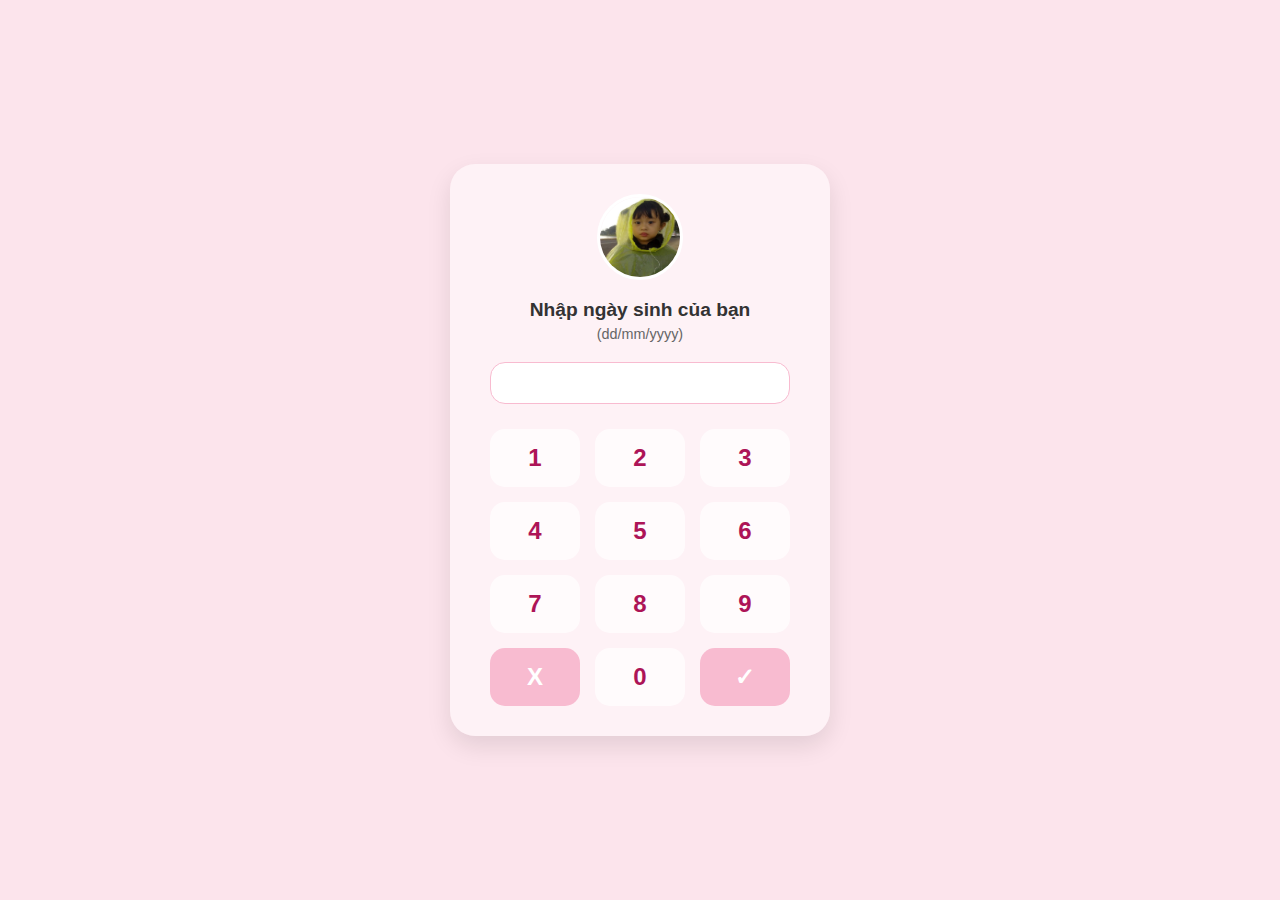
<file: index.html>
<!DOCTYPE html>
<html lang="vi">
<head>
    <meta charset="UTF-8">
    <meta name="viewport" content="width=device-width, initial-scale=1.0">
    <title>Món Quà Đặc Biệt Dành Cho quỳnh</title>
    <link rel="stylesheet" href="style.css">
    <link rel="icon" href="quynhdthw9.jpg" type="image/x-icon">
</head>
<body>

    <!-- MÀN HÌNH 1: ĐĂNG NHẬP -->
    <div id="login-screen" class="screen active">
        <!-- (Nội dung màn hình đăng nhập giữ nguyên) -->
        <div class="login-box">
            <img src="quynhdthw9.jpg" alt="Avatar" class="avatar">
            <h2>Nhập ngày sinh của bạn</h2>
            <p class="sub-text">(dd/mm/yyyy)</p>
            <div id="password-display" class="password-display"></div>
            <div class="keypad">
                <button class="key">1</button><button class="key">2</button><button class="key">3</button>
                <button class="key">4</button><button class="key">5</button><button class="key">6</button>
                <button class="key">7</button><button class="key">8</button><button class="key">9</button>
                <button class="key action-key" id="clear-key">X</button>
                <button class="key">0</button>
                <button class="key action-key" id="enter-key">✓</button>
            </div>
        </div>
    </div>

    <!-- MÀN HÌNH 2: BÁNH KEM VẼ BẰNG CSS -->
    <div id="cake-screen" class="screen">
        <div class="cake-wrapper">
            <!-- Phần bánh kem vẽ bằng div -->
            <div class="css-cake">
                <div class="plate"></div>
                <div class="layer layer-bottom"></div>
                <div class="layer layer-middle"></div>
                <div class="layer layer-top"></div>
                <div class="icing"></div>
                <div class="drips">
                    <div class="drip"></div><div class="drip"></div><div class="drip"></div><div class="drip"></div><div class="drip"></div>
                </div>
                <div class="candles">
                    <div class="flame" id="flame1"></div>
                    <div class="flame" id="flame2"></div>
                    <div class="flame" id="flame3"></div>
                </div>
            </div>

            <!-- Hướng dẫn và khu vực mic -->
            <p id="instruction-text">Nhấn vào mic để bắt đầu thổi nến!</p>
            <div id="blow-area" class="blow-area">
                <span class="blow-icon">🎤</span>
                <div class="mic-level"><div id="mic-level-bar" class="mic-level-bar"></div></div>
            </div>

            <!-- NÚT MỚI ĐỂ XEM LỜI CHÚC (Ẩn lúc đầu) -->
            <button id="show-wishes-button" class="show-wishes-btn hidden">Xem lời chúc nè!</button>
        </div>
    </div>

   <!-- MÀN HÌNH 3: ẢNH BAY VÀ LỜI CHÚC -->
<div id="gallery-screen" class="screen">
    <!-- Lớp nền chứa các ảnh bay liên tục -->
    <div class="flying-photos-bg"></div>

    <!-- Lời chúc hiện ra ở giữa -->
    <div class="wishes-overlay">
        <div class="wishes">
            <h1>Chúc mừng sinh nhật Quỳnh!</h1>
            <p>Chúc em Quỳnh tuổi mới luôn xinh đẹp, rạng rỡ, vui vẻ và gặt hái được thật nhiều thành công trong cuộc sống nhé! ❤️</p>
        </div>
    </div>
</div>
<!-- Dán vào cuối file HTML, ngay trước thẻ </body> -->
<div class="hearts-container"></div>
<audio id="birthdayMusic" loop>
    <source src="https://birthday-cake-mu.vercel.app/assets/hbd2.mp3" type="audio/mpeg">
</audio>
    <script src="script.js"></script>
</body>
</html>
</file>
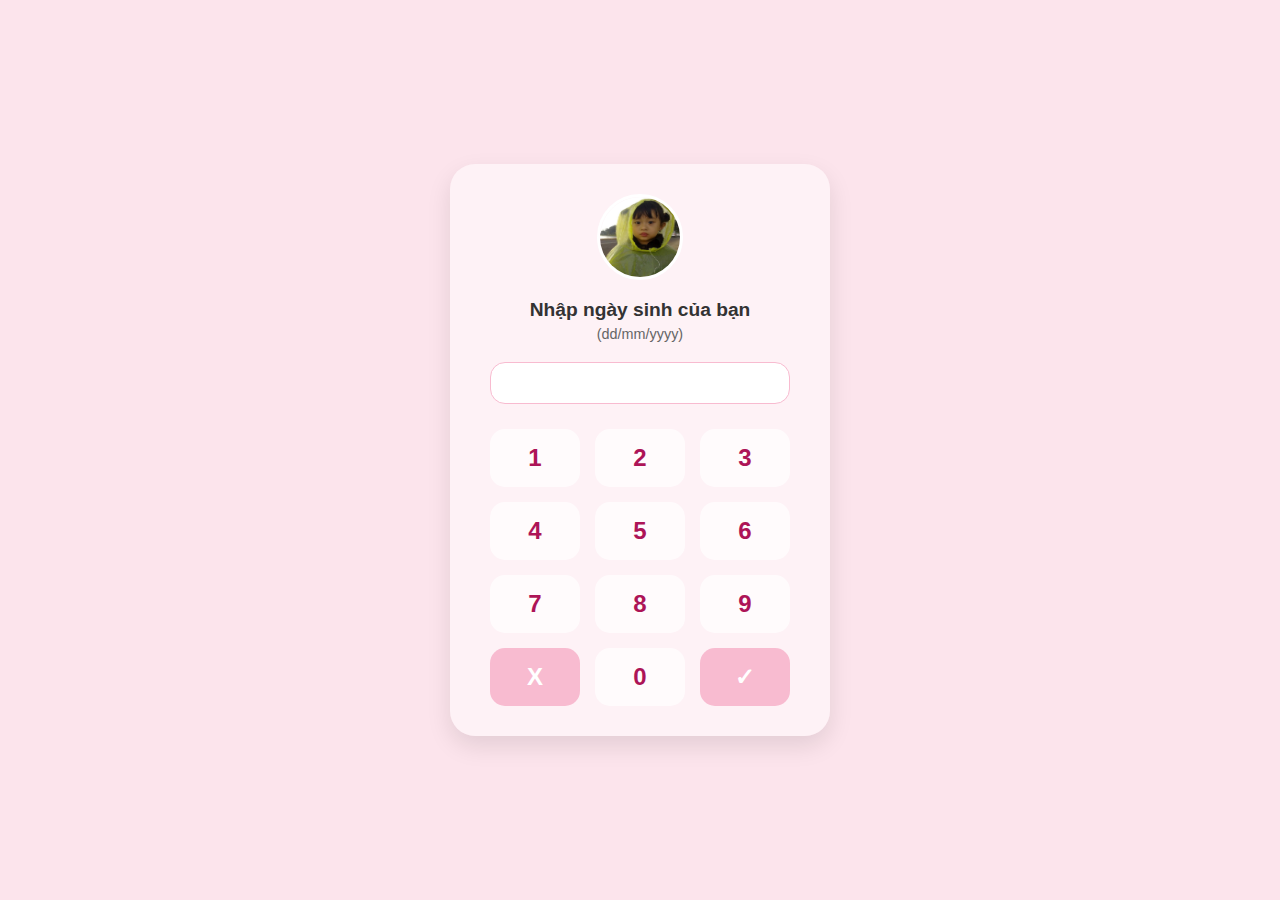
<file: quynh-dthw.html>
<!DOCTYPE html>
<html lang="vi">
<head>
    <meta charset="UTF-8">
    <meta name="viewport" content="width=device-width, initial-scale=1.0">
    <title>Món Quà Đặc Biệt Dành Cho quỳnh</title>
    <link rel="stylesheet" href="style.css">
    <link rel="icon" href="quynhdthw9.jpg" type="image/x-icon">
</head>
<body>

    <!-- MÀN HÌNH 1: ĐĂNG NHẬP -->
    <div id="login-screen" class="screen active">
        <!-- (Nội dung màn hình đăng nhập giữ nguyên) -->
        <div class="login-box">
            <img src="quynhdthw9.jpg" alt="Avatar" class="avatar">
            <h2>Nhập ngày sinh của bạn</h2>
            <p class="sub-text">(dd/mm/yyyy)</p>
            <div id="password-display" class="password-display"></div>
            <div class="keypad">
                <button class="key">1</button><button class="key">2</button><button class="key">3</button>
                <button class="key">4</button><button class="key">5</button><button class="key">6</button>
                <button class="key">7</button><button class="key">8</button><button class="key">9</button>
                <button class="key action-key" id="clear-key">X</button>
                <button class="key">0</button>
                <button class="key action-key" id="enter-key">✓</button>
            </div>
        </div>
    </div>

    <!-- MÀN HÌNH 2: BÁNH KEM VẼ BẰNG CSS -->
    <div id="cake-screen" class="screen">
        <div class="cake-wrapper">
            <!-- Phần bánh kem vẽ bằng div -->
            <div class="css-cake">
                <div class="plate"></div>
                <div class="layer layer-bottom"></div>
                <div class="layer layer-middle"></div>
                <div class="layer layer-top"></div>
                <div class="icing"></div>
                <div class="drips">
                    <div class="drip"></div><div class="drip"></div><div class="drip"></div><div class="drip"></div><div class="drip"></div>
                </div>
                <div class="candles">
                    <div class="flame" id="flame1"></div>
                    <div class="flame" id="flame2"></div>
                    <div class="flame" id="flame3"></div>
                </div>
            </div>

            <!-- Hướng dẫn và khu vực mic -->
            <p id="instruction-text">Nhấn vào mic để bắt đầu thổi nến!</p>
            <div id="blow-area" class="blow-area">
                <span class="blow-icon">🎤</span>
                <div class="mic-level"><div id="mic-level-bar" class="mic-level-bar"></div></div>
            </div>

            <!-- NÚT MỚI ĐỂ XEM LỜI CHÚC (Ẩn lúc đầu) -->
            <button id="show-wishes-button" class="show-wishes-btn hidden">Xem lời chúc nè!</button>
        </div>
    </div>

   <!-- MÀN HÌNH 3: ẢNH BAY VÀ LỜI CHÚC -->
<div id="gallery-screen" class="screen">
    <!-- Lớp nền chứa các ảnh bay liên tục -->
    <div class="flying-photos-bg"></div>

    <!-- Lời chúc hiện ra ở giữa -->
    <div class="wishes-overlay">
        <div class="wishes">
            <h1>Chúc mừng sinh nhật Quỳnh!</h1>
            <p>Chúc em quỳnh tuổi mới luôn xinh đẹp, rạng rỡ, vui vẻ và gặt hái được thật nhiều thành công trong cuộc sống nhé! ❤️</p>
        </div>
    </div>
</div>
<!-- Dán vào cuối file HTML, ngay trước thẻ </body> -->
<div class="hearts-container"></div>
<audio id="birthdayMusic" loop>
    <source src="https://birthday-cake-mu.vercel.app/assets/hbd2.mp3" type="audio/mpeg">
</audio>
    <script src="script.js"></script>
</body>
</html>
</file>
<file: style.css>
/* --- CÀI ĐẶT CHUNG --- */
body {
    margin: 0;
    font-family: 'Segoe UI', Tahoma, Geneva, Verdana, sans-serif;
    /* Đảm bảo đây là màu nền của bạn */
    background-color: #fce4ec; 
    overflow: hidden;
    height: 100vh;
}
.hearts-container {
    position: fixed; /* Nằm cố định trên màn hình */
    top: 0;
    left: 0;
    width: 100%;
    height: 100%;
    pointer-events: none; /* Cho phép click xuyên qua */
    z-index: 9999; /* Luôn nằm trên cùng */
    overflow: hidden;
}

.heart {
    width: 20px;
    height: 20px;
    position: absolute;
    bottom: -30px; /* Bắt đầu từ bên dưới màn hình */
    background: #e91e63; /* Màu của trái tim */
    
    /* Animation chính */
    animation: floatHeart linear forwards;
}

/* Dùng pseudo-elements để vẽ hình trái tim */
.heart:before,
.heart:after {
    content: '';
    width: 20px;
    height: 20px;
    position: absolute;
    background: #e91e63;
    border-radius: 50%;
}

.heart:before {
    top: -10px;
    left: 0;
}

.heart:after {
    top: 0;
    left: 10px;
}

/* Định nghĩa chuyển động bay lên */
@keyframes floatHeart {
    to {
        transform: translateY(-110vh); /* Bay lên hết màn hình */
        opacity: 0;
    }
}
.screen{position:absolute;top:0;left:0;display:flex;justify-content:center;align-items:center;width:100%;height:100%;opacity:0;pointer-events:none;transition:opacity .8s ease-in-out}
.screen.active{opacity:1;pointer-events:auto}

/* --- MÀN HÌNH 1: ĐĂNG NHẬP --- */
.login-box{background-color:rgba(255,255,255,.5);padding:30px 40px;border-radius:25px;box-shadow:0 10px 25px rgba(0,0,0,.1);text-align:center;width:300px}.avatar{width:80px;height:80px;border-radius:50%;border:3px solid #fff;margin-bottom:15px}h2{color:#333;font-size:1.2em;margin:0}.sub-text{color:#666;font-size:.9em;margin-top:5px;margin-bottom:20px}.password-display{background-color:#fff;border:1px solid #f8bbd0;border-radius:15px;height:40px;margin-bottom:25px;display:flex;justify-content:center;align-items:center;font-size:2em;color:#e91e63;letter-spacing:5px;transition:border-color .2s}.password-display.error{border-color:red;animation:shake .5s}.keypad{display:grid;grid-template-columns:repeat(3,1fr);gap:15px}.key{background-color:rgba(255,255,255,.7);border:none;border-radius:15px;padding:15px;font-size:1.5em;font-weight:700;color:#ad1457;cursor:pointer;transition:background-color .2s,transform .1s}.key:active{transform:scale(.95)}.action-key{background-color:#f8bbd0;color:#fff}

/* --- MÀN HÌNH 2: BÁNH KEM --- */

.cake-wrapper{display:flex;flex-direction:column;align-items:center}
.css-cake{position:relative;width:250px;height:200px;margin-top:50px}
.plate{width:270px;height:20px;background-color:#f0f0f0;position:absolute;bottom:0;left:50%;transform:translateX(-50%);border-radius:50%;box-shadow:0 2px 5px rgba(0,0,0,.2)}
.layer{position:absolute;left:50%;transform:translateX(-50%);width:220px;height:60px;background-color:#562a0b;box-shadow:inset 0 -5px 10px rgba(0,0,0,.3)}
.layer-bottom{bottom:10px}
.layer-middle{bottom:70px}
.layer-top{bottom:130px}
.icing{position:absolute;left:50%;transform:translateX(-50%);top:-15px;width:220px;height:30px;background-color:#f8bbd0;border-radius:50%}
.drips{position:absolute;top:5px;width:100%}
.drip{width:15px;height:25px;background-color:#f8bbd0;border-radius:0 0 50% 50%;position:absolute}
.drip:nth-child(1){left:10px}
.drip:nth-child(2){left:50px;height:35px}
.drip:nth-child(3){left:100px;height:30px}
.drip:nth-child(4){left:150px}
.drip:nth-child(5){right:10px;height:35px}
.candles{position:absolute;top:-45px;left:50%;transform:translateX(-50%);display:flex;gap:40px}
.flame{width:18px;height:35px;background-color:orange;border-radius:50% 50% 50% 50%/60% 60% 40% 40%;animation:flicker 1.2s infinite alternate;box-shadow:0 0 10px orange,0 0 20px orangered;transition:all .5s ease-out}
.flame.blown-out{opacity:0;transform:scale(0);animation:none}
#instruction-text{margin-top:20px;color:#c2185b;font-size:1.5em;font-weight:700;text-align:center}
.blow-area{margin-top:10px;padding:10px;cursor:pointer;text-align:center}
.blow-icon{font-size:2em}
.mic-level{width:200px;height:20px;background-color:white;border-radius:10px;margin:5px auto;overflow:hidden}
.mic-level-bar{width:0;height:100%;background-color:#e91e63;transition:width .1s}
.show-wishes-btn{font-family:'Segoe UI',sans-serif;font-weight:700;font-size:1.2em;padding:15px 30px;margin-top:20px;border:none;border-radius:50px;color:#fff;background:linear-gradient(45deg,#e91e63,#ff4081);cursor:pointer;box-shadow:0 5px 15px rgba(233,30,99,.4);transition:all .3s ease}
.show-wishes-btn:hover{transform:translateY(-3px);box-shadow:0 8px 20px rgba(233,30,99,.5)}
.hidden{display:none} /* Dùng để ẩn nút lúc đầu */

/* --- MÀN HÌNH 3: ẢNH BAY VÀ LỜI CHÚC --- */
#gallery-screen {
    background-color: #fce4ec; /* Đảm bảo có màu nền */
}

.flying-photos-bg {
    position: absolute;
    top: 0;
    left: 0;
    width: 100%;
    height: 100%;
    overflow: hidden;
}

.flying-photo {
    position: absolute;
    background: #fff;
    padding: 8px;
    border-radius: 12px;
    box-shadow: 0 5px 15px rgba(0, 0, 0, 0.15);
    /* Animation chính: bay ngang qua màn hình */
    animation: flyAcross linear infinite;
}

.flying-photo img {
    width: 100%;
    height: 100%;
    object-fit: cover;
    display: block;
    border-radius: 5px;
}

/* Định nghĩa chuyển động bay ngang */
@keyframes flyAcross {
    from {
        transform: translateX(110vw); /* Bắt đầu từ bên phải, ngoài màn hình */
    }
    to {
        transform: translateX(-20vw); /* Kết thúc ở bên trái, ngoài màn hình */
    }
}

/* Lớp phủ cho lời chúc */
.wishes-overlay {
    display: flex;
    justify-content: center;
    align-items: center;
    width: 100%;
    height: 100%;
    position: relative;
    z-index: 10;
}

.wishes {
    text-align: center;
    color: #e91e63;
    padding: 30px 40px;
    border-radius: 20px;
    backdrop-filter: blur(5px); /* Hiệu ứng kính mờ */
    -webkit-backdrop-filter: blur(5px);
    width: 60%;
    max-width: 800px;
    
    /* Hiệu ứng hiện ra */
    opacity: 0;
    transform: scale(0.9);
    transition: opacity 1.5s ease-in-out, transform 1.5s ease-in-out;
}

.wishes.visible {
    opacity: 1;
    transform: scale(1);
}

.wishes h1 {
    font-size: 3em;
    margin-bottom: 10px;
    text-shadow: 2px 2px 5px rgba(0,0,0,0.5);
}

.wishes p {
    font-size: 1.2em;
}
</file>
